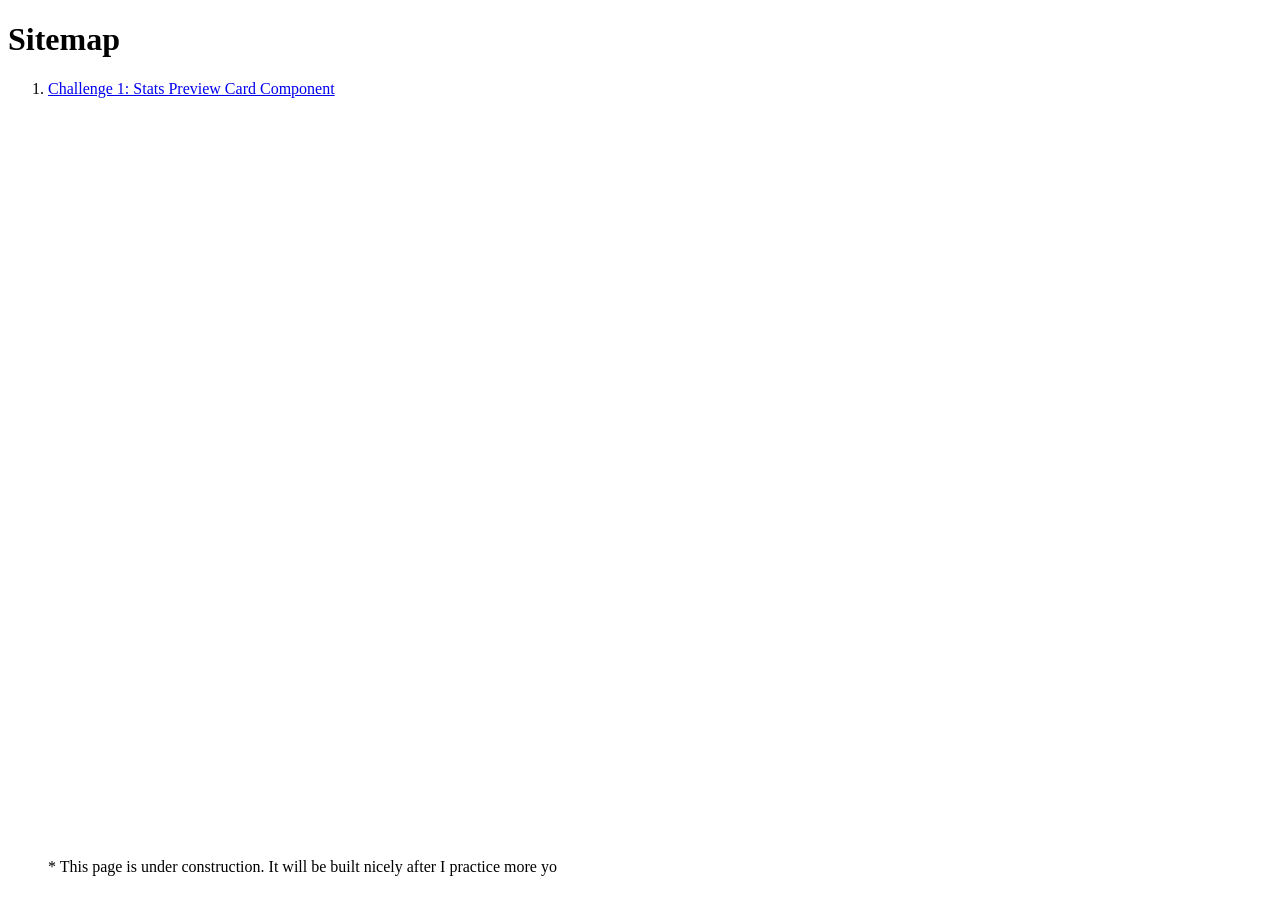
<file: index.html>
<!DOCTYPE html>
<html lang="en">
<head>
  <meta charset="UTF-8">
  <meta http-equiv="X-UA-Compatible" content="IE=edge">
  <meta name="viewport" content="width=device-width, initial-scale=1.0">
  <title>Clairverbot</title>
</head>
<body>
  <div>
    <h1>Sitemap</h1>
    <ol>
      <li>
        <a href="frontend-mentor-attempts/stats-preview-card-component">Challenge 1: Stats Preview Card Component</a>
      </li>
    </ol>
  </div>
  <blockquote style="position:fixed; bottom: 8px;">* This page is under construction. It will be built nicely after I practice more yo</blockquote>
</body>
</html>
</file>
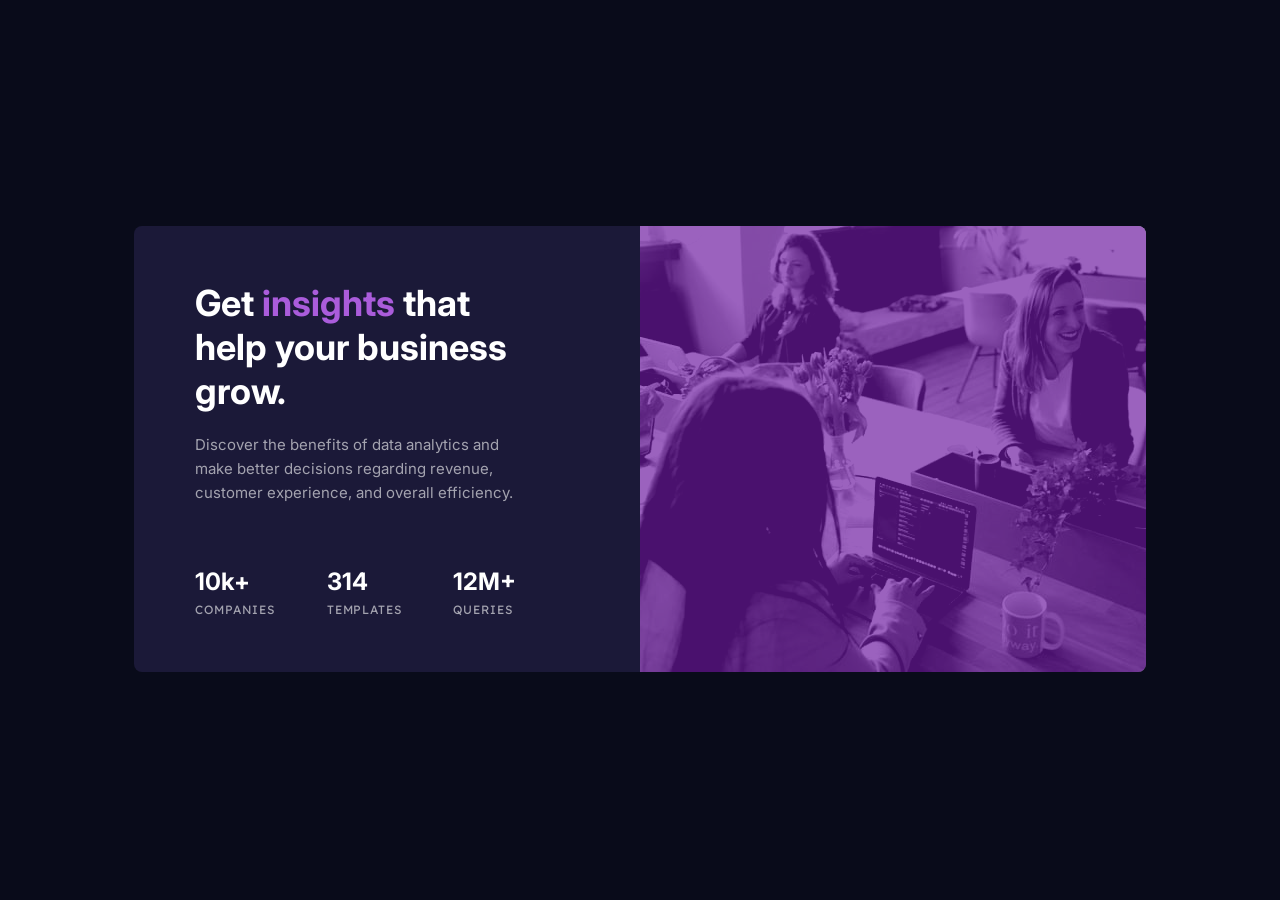
<file: stats-preview-card component/index.html>
<!DOCTYPE html><html lang="en"><head><meta charset="UTF-8"><meta name="viewport" content="width=device-width, initial-scale=1.0"><link rel="icon" type="image/png" sizes="32x32" href="./images/favicon-32x32.png"><link rel="preconnect" href="https://fonts.googleapis.com"><link rel="preconnect" href="https://fonts.gstatic.com" crossorigin><link href="https://fonts.googleapis.com/css2?family=Inter:wght@400;700&amp;family=Lexend+Deca&amp;display=swap" rel="stylesheet"><link rel="stylesheet" href="./styles.css"><title>Frontend Mentor | Stats preview card component</title></head><body><div class="card d-flex flex-row"><div class="card--content"><div class="title">Get <span>insights</span> that help your business grow.</div><div class="subtitle">Discover the benefits of data analytics and make better decisions regarding revenue, customer experience, and overall efficiency.</div><div class="stats"> <div class="block"><div class="number">10k+</div><div class="text text-uppercase">companies</div></div><div class="block"><div class="number">314</div><div class="text text-uppercase">templates</div></div><div class="block"><div class="number">12M+</div><div class="text text-uppercase">queries</div></div></div></div><div class="card--img"><img class="img img-desktop" src="./images/image-header-desktop.jpg" alt="bg"><img class="img img-mobile" src="./images/image-header-mobile.jpg" alt="bg"></div></div></body></html>
</file>
<file: stats-preview-card component/styles.css>
body {
  background-color: #090b1a;
  color: white;
  display: flex;
  align-items: center;
}
@media screen and (min-width: 768px) {
  body {
    height: 98vh;
  }
}
body .card {
  margin: 5% 10%;
  display: flex;
  flex-direction: row;
  align-items: center;
  border-radius: 8px;
  overflow: hidden;
  background-color: #1b1938;
}
@media screen and (max-width: 375px) {
  body .card {
    flex-direction: column-reverse;
    text-align: center;
    margin-top: 18px;
  }
}
@media screen and (max-width: 768px) {
  body .card {
    margin: 0;
  }
}
body .card--content {
  padding: 0 10% 0 6%;
}
@media screen and (max-width: 375px) {
  body .card--content {
    padding: 15% 8%;
  }
}
body .card--content .title {
  font: 700 2.25em Inter;
}
body .card--content .title span {
  color: #aa5cdb;
}
body .card--content .subtitle {
  padding: 6% 0 18%;
  color: rgba(255, 255, 255, 0.6);
  font: 400 0.9375em Inter;
  line-height: 1.6;
}
body .card--content .stats {
  display: flex;
  flex-direction: row;
}
@media screen and (max-width: 375px) {
  body .card--content .stats {
    flex-direction: column;
  }
}
body .card--content .stats .block {
  margin-right: 15%;
}
@media screen and (max-width: 375px) {
  body .card--content .stats .block {
    margin-right: 0;
    margin-bottom: 15%;
  }
}
body .card--content .stats .block .number {
  font: 700 1.5em Inter;
}
body .card--content .stats .block .text {
  padding-top: 0.5em;
  font: 0.75em "Lexend Deca";
  letter-spacing: 0.075em;
  color: rgba(255, 255, 255, 0.6);
  text-transform: uppercase;
}
body .card--img {
  position: relative;
  display: block;
}
@media screen and (min-width: 768px) {
  body .card--img {
    width: 50%;
  }
}
body .card--img::before {
  content: "";
  background-color: #aa5cdb;
  position: absolute;
  width: 100%;
  height: 100%;
  z-index: 1;
  filter: opacity(0.65) brightness(0.7) contrast(1.6);
}
@media screen and (max-width: 375px) {
  body .card--img::before {
    transform: translateX(-50%);
  }
}
body .card--img .img {
  filter: contrast(1.5) brightness(0.9);
}
body .card--img .img-mobile {
  max-height: 280px;
  display: block;
}
body .card--img .img-desktop {
  display: none;
}
@media screen and (min-width: 768px) {
  body .card--img .img-desktop {
    display: block;
  }
  body .card--img .img-mobile {
    display: none;
  }
}

/*# sourceMappingURL=styles.css.map */
</file>
